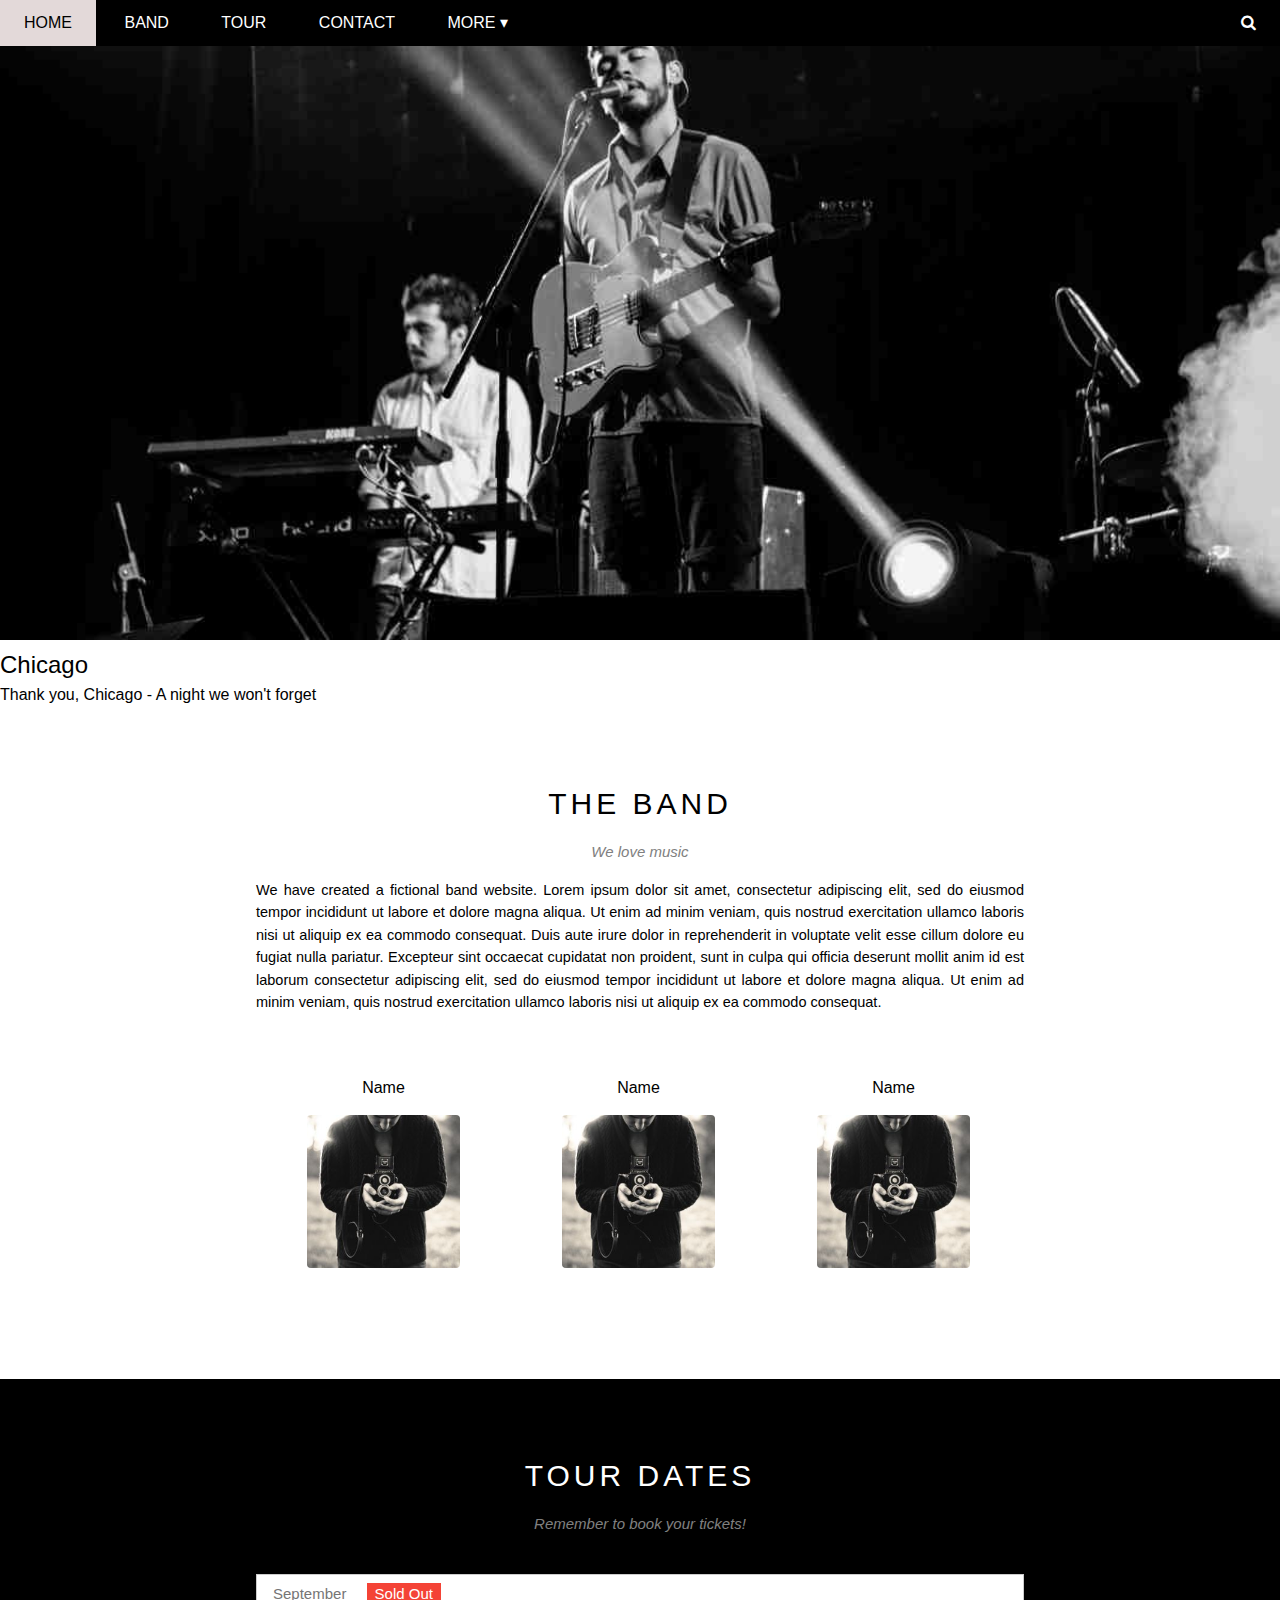
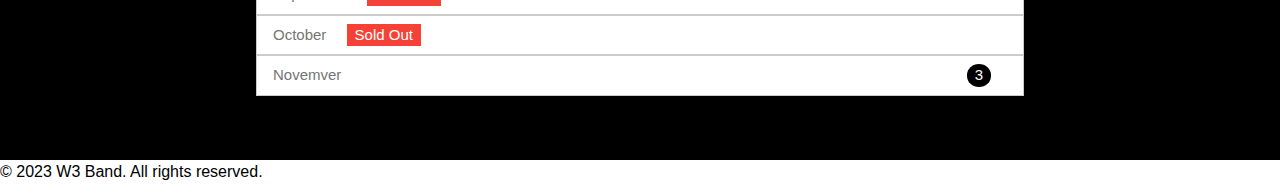
<file: Practice/w3_band/index.html>
<!DOCTYPE html>
<html lang="en">
<head>
    <meta charset="UTF-8">
    <meta name="viewport" content="width=device-width, initial-scale=1.0">
    <link rel="stylesheet" href="./assets/css/style.css"> 
    <link rel="stylesheet" href="https://cdnjs.cloudflare.com/ajax/libs/font-awesome/4.7.0/css/font-awesome.min.css">
    <title>W3-Brand</title>
</head>
<body>
    <div id="main">
        <div id="header">
            <nav>
                <ul id="nav">
                    <li><a href="#home">Home</a></li>
                    <li><a href="#about">Band</a></li>
                    <li><a href="#services">Tour</a></li>
                    <li><a href="#contact">Contact</a></li>
                    <li> <a href="#more">More ▾</a>                   
                    <ul class="subnav">
                        <li>Merchandise</li>
                        <li>Extras</li> 
                        <li>Media</li>
                    </ul>
                </li>
                <li class="icon-search"><i class="fa fa-search"></i></li>
                </ul>
            </nav>
        </div>
        <div id="slider">
                <img src="./assets/img/chicago.jpg"alt="" style="width: 100%;">
                <div class="w3-display-bottom">
                    <h3 style="font-size: 24px; font-weight: 500;">Chicago</h3>
                    <p>Thank you, Chicago - A night we won't forget</p>
                </div>
        </div>
<!-- Content Section -->
        <div id="content">
            <!-- the band section -->
            <div class="theband-content-container">
                <h2 class="section-heading">THE BAND</h2>
                <p class="section-sub-heading">We love music</p>
                <p class="detail">We have created a fictional band website. Lorem ipsum dolor sit amet, consectetur adipiscing elit, sed do eiusmod tempor incididunt ut labore et dolore magna aliqua. Ut enim ad minim veniam, quis nostrud exercitation ullamco laboris nisi ut aliquip ex ea commodo consequat. Duis aute irure dolor in reprehenderit in voluptate velit esse cillum dolore eu fugiat nulla pariatur. Excepteur sint occaecat cupidatat non proident, sunt in culpa qui officia deserunt mollit anim id est laborum consectetur adipiscing elit, sed do eiusmod tempor incididunt ut labore et dolore magna aliqua. Ut enim ad minim veniam, quis nostrud exercitation ullamco laboris nisi ut aliquip ex ea commodo consequat.</p>
                  <div class="theband-row">
                    <div class="thirdimg">
                        <p>Name</p>
                        <img src="./assets/img/bandmember.jpg" alt="">
                    </div>
                    <div class="thirdimg">
                        <p>Name</p>
                        <img src="./assets/img/bandmember.jpg" alt="">
                    </div>
                    <div class="thirdimg">
                        <p>Name</p>
                        <img src="./assets/img/bandmember.jpg" alt="">
                    </div>

                  </div>
            </div>
            <!-- tour section -->
             <div class="tour">
             <div class="tour-content-container">
                <h2 class="section-heading">TOUR DATES</h2>
                <p class="section-sub-heading">Remember to book your tickets!</p>
                <br>
                <ul class="ul-block">
                    <li>September
                        <span class="w3-tag">Sold Out</span>
                    </li>
                    <li>October
                        <span class="w3-tag">Sold Out</span>
                    </li>
                    <li>Novemver
                         <span class="w3-tag-bottom">3</span>
                    </li>
                </ul>     
    </div>
    </div>
        <div id="footer">
            <p>&copy; 2023 W3 Band. All rights reserved.</p>
        </div>
    </div>
</body>
</html>
</file>
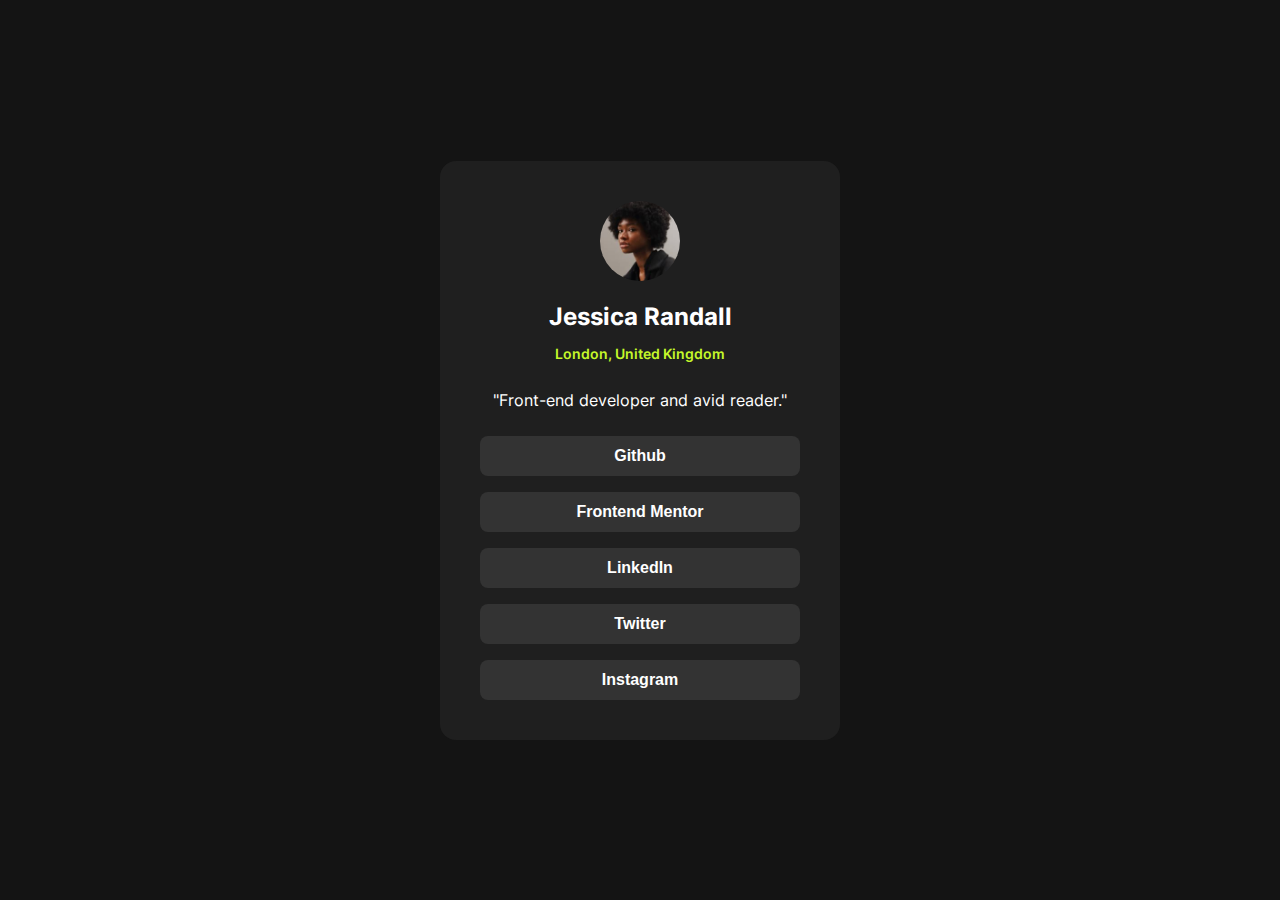
<file: Project/Social-Link/index.html>
<!DOCTYPE html>
<html lang="en">
<head>
    <meta charset="UTF-8">
    <meta name="viewport" content="width=device-width, initial-scale=1.0">
    <!-- <link rel="preconnect" href="https://fonts.googleapis.com"> 
    <link rel="preconnect" href="https://fonts.gstatic.com" crossorigin>
    <link href="https://fonts.googleapis.com/css2?family=Inter:ital,opsz,wght@0,14..32,100..900;1,14..32,100..900&display=swap" rel="stylesheet"> -->
    <link rel="stylesheet" href="./assets/Css/socialstyle.css">
    <title>Social Link</title>
</head>
<body>
    <div class="social-card">
        <div class="social-card__logo">
            <img src="./assets/Img/avatar-jessica.jpeg" alt="Profile Image">
        </div>
        <div class="social-card__content">
            <h2 class="social-content__name">Jessica Randall</h2>
            <h3 class="social-content__country">London, United Kingdom</h3>
            <p class="social-content__info">"Front-end developer and avid reader."</p>
        </div>
        <div class="social-card__button">
            <button class="social-button github">Github</button>
            <button class="social-button frontendmentor">Frontend Mentor</button>
            <button class="social-button linkedIn">LinkedIn</button>
            <button class="social-button twitter">Twitter</button>
            <button class="social-button instagram">Instagram</button>
        </div>
    </div>
</body>
</html>
</file>
<file: Project/Social-Link/assets/Css/socialstyle.css>
:root {
    /* Colors */
    --color-primary: hsl(75, 94%, 57%);
    --color-dark: hsl(0, 0%, 8%);
    --color-gray: hsl(0, 0%, 20%);
    --color-white: hsl(0, 0%, 100%);
    --color-card-bg: hsl(0, 0%, 12%);

    /* Spacing */
    --spacing-xs: 8px;
    --spacing-sm: 12px;
    --spacing-md: 16px;
    --spacing-lg: 24px;
    --spacing-xl: 40px;

    /* Border radius */
    --radius-round: 50%;
    --radius-card: 16px;
    --radius-button: 8px;
}
@font-face {
  font-family: 'Inter-F';          /* đặt tên cho font */
  src: url('../Fonts/Inter-VariableFont.ttf') format('truetype');
  font-weight: 100 900;                  /* có thể khai báo thêm bold, italic */
  font-style: normal italic;
}

/* Base styles */
* {
    box-sizing: border-box;
    margin: 0;
    padding: 0;
}

body {
    font-family: "Inter-F", Arial, sans-serif;
    line-height: 1.5;
    min-height: 100vh;
    background-color: var(--color-dark);
    display: flex;
    align-items: center;
    justify-content: center;
}

/* Card Component */
.social-card {
    width: 400px;
    background-color: var(--color-card-bg);
    color: var(--color-white);
    display: flex;
    flex-direction: column;
    align-items: center;
    border-radius: var(--radius-card);
    padding: var(--spacing-xl) 0;
}

/* Profile Section */
.social-card__logo {
    margin-bottom: var(--spacing-sm);
}

.social-card__logo img {
    width: 80px;
    border-radius: var(--radius-round);
}

/* Content Section */
.social-card__content {
    text-align: center;
    margin-bottom: var(--spacing-lg);
}

.social-content__name {
    font-weight: 700;
    margin-bottom: var(--spacing-xs);
}

.social-content__country {
    color: var(--color-primary);
    font-size: 14px;
    font-weight: 600;
    margin-bottom: var(--spacing-lg);
}

/* Button Section */
.social-card__button {
    width: 100%;
    text-align: center;
    /* padding: 0 var(--spacing-xl); */
}

.social-button {
    width: 320px;
    height: 40px;
    margin-bottom: var(--spacing-md);
    background-color: var(--color-gray);
    color: var(--color-white);
    border: none;
    border-radius: var(--radius-button);
    font-weight: 700;
    font-size:16px;
    cursor: pointer;
    transition: all 0.3s ease;
}

.social-button:last-child {
    margin-bottom: 0;
}

.social-button:hover {
    background-color: var(--color-primary);
    color: var(--color-gray);
}

/*  Mobile Responsive */
@media screen and (max-width: 46.1875em) {
    .social-card {
        width: min(325px, 90%);
    }
    .social-button{
        width: 280px;
    }
    .social-content__info{
        font-size: 14px;
    }
}
</file>
<file: Practice/w3_band/assets/css/style.css>
/* Reset CSS */
*{
    margin: 0;
    padding: 0;
    box-sizing: border-box;
}
html, body{
    font-family:'Lucida Sans',sans-serif ;
    line-height: 1.5;
    -webkit-text-size-adjust: auto;
    scroll-behavior: smooth;
}
/* Có 2 cách để dùng để scroll-behavior:smooth , cách dưới đây cũng được nhưng nhược điểm là nó giựt giựt*/
/* enma/Downloads/VSCODE/FRONT END LEARNING/HTML & CSS/Practice/w3_band/assets/css/style.css
html {
    scroll-behavior: smooth;
} */
#main{
    
}
/* Sử dụng display:block và thuộc tính float thì phải kèm cái này - 
nếu không kèm các thẻ con chứa thuộc tính float sẽ bị out ra khỏi container - hoặc dùng display:flexbox */
.clear{
    clear:both;
}
#header{
    width: 100%;
    height: 46px;
    display: block;
    background-color: rgb(0, 0, 0);
    position: fixed;
    top: 0;
    left: 0;
    right: 0;
    /* làm cho header nổi lên  */
    z-index: 1;
    /* Khi phần tử con vượt khỏi phần tử cha thì thực hiện một tác động nào đó*/
}
#nav {
    position:relative;
}
#nav li{
    display: inline-block;
    position: relative;
}
#nav li a , #nav .icon-search, #nav .menu-button{
    color: white;
    /* thuộc tính dùng để bỏ gạch chân cho chữ */
    text-decoration: none;   
    /* Thuộc tính viết in hoa tất cả các chữ  */
    text-transform: uppercase;
    /* căn giữa bất kỳ cái nào một cách smart 46px là height của dadđy lớn nhất chứa nó */
    line-height: 46px;
    padding-left: 24px;
    padding-right: 24px;
    display: block;
}
#nav .menu-button{
    display: none;
}
/* đối với những class có khoảng hở thì phải chấm 2 lần như dưới đây */
/* #nav .fa.fa-search */
#nav .icon-search , #nav .menu-button { 
    position: absolute;
    top:0;
    right:0; 
} 
#nav .icon-search:hover, #nav .menu-button:hover{
    background-color: rgb(255, 85, 0);
    /* thuộc tính để đổi hình con trỏ chuột */
    cursor: pointer;
}
/* Muốn hover ở thẻ nào thì có thể đặt ở thẻ đó */
#nav li:hover a , #nav .subnav li:hover{
    color: black;
    background-color: rgb(227, 217, 217);
}
#nav li:hover .subnav{
    display: block;
}
#nav .subnav{
    position: absolute;
    background-color: rgb(255, 255, 255);
    box-shadow: 0 0 16px rgba(0, 0, 0,0.3) ;
    display: none;
}
#nav .subnav li{
    display: block;
    line-height: 46px;
    width: 200px;
    padding-left: 24px;
    color: black;
}

.slider{
  /* nếu một dùng background-image thì phải kèm thuộc tính padding-top như dưới để height = 1/2 width
  padding-top: 50% ; 
  background: url('../img/chicago.jpg') top center / cover no-repeat; */
  margin-top: 46px;
  line-height: 0;
  position: relative;
}
.slider .w3-display-bottom{
    position: absolute;
    line-height: normal;
    text-align: center;
    width: 100%;
    bottom: 0;
    padding: 32px 16px;
    color: white;
}
.slider .w3-display-bottom p{
    margin-top: 25px;
    margin-bottom: 15px;
    font-size: 15px;
}
#content .theband-content-container,.tour-content-container,.contact-content-container, .footer{
    width: 800px;
    max-width: 100%;
    margin: 0 auto;
    padding: 64px 16px;
}
#content .section-heading,.section-sub-heading{
    text-align: center;
}
#content .section-heading{
    margin: 10px 0px;
    font-size: 30px;
    font-weight: 400;
    line-height: 45px;
    letter-spacing: 4px;
}
#content .section-sub-heading{
    margin: 15px 0px;
    font-size: 15px;
    line-height: 22.5px;
    font-style: italic;
    color: gray;;
}
#content .detail{
    margin: 15px 0px;
    font-size: 14.5px;
    text-align: justify;
    line-height: 22.5px;
}
#content .theband-row{
    padding: 32px 0px;
}
#content .theband-row .thirdimg{
    text-align: center;
    display: table-cell;
}
#content .theband-row .thirdimg p{
    margin: 15px 0px;
}
#content .theband-row .thirdimg img{
    width: 60%;
    border-radius: 4px;
    /* Căn chỉnh theo chiều dọc */
    vertical-align: middle;
    margin-bottom: 15px;
}
#content .tour{
    background-color: black;
}
#content .tour-content-container{
    color: white;
}
.tour-content-container .ul-block li{
    list-style-type: none;
    display: block;
    line-height: 22.5px;
    font-size: 15px;
    color: rgb(117, 117, 117);
    background-color: white;
    padding: 8px 16px;
    border: 0.5px solid #ccc;
}
.ul-block .w3-tag{
    display: inline-block;
    color: white;
    padding: 0px 8px;
    line-height: 22.5px;
    margin-left: 16px;
    background-color: rgb(244, 67, 54);
}
.ul-block .w3-tag-bottom{
    color: white;
    background-color: black;
    float: right;
    margin-right: 16px;
    padding: 0 8px;
    text-align: center;
    line-height: 22.5px;
    border-radius: 50%;
}
.tour-content-container .w3-card{
    padding: 32px 8px;
    margin: 0 -16px;
    display:block;
}
.w3-card .w3-third-card{
    padding: 0 8px;
    margin-bottom: 16px;
    width: 33.33333%;
    float: left;
    display: block;
}
.w3-third-card .w3-third-card-container{
    padding: 0.15px 16px;
    background-color:white;
    color: black;
}
.w3-third-card img{
    display: block;
    /* Thẻ img không tự thu nhỏ kích thước theo div nên nhất định phải set width cho nó */
    width:100%;
}
.w3-third-card img:hover{
    opacity: 0.6;
}
.w3-third-card .w3-third-card-container p{
    margin: 15px 0;
    font-size: 15px;
}
.w3-third-card-container .card-opacity{
    opacity: 0.6;
}
.w3-third-card .card-button, .contact-column.info-fill .fill-button{
    padding: 8px 16px;
    margin-bottom: 16px;
    background-color: black;
    color: white;
    /* Bỏ đi cái border mặc định của thẻ button */
    border-style: none; 
}
.w3-third-card .card-button:hover , .contact-column.info-fill .fill-button:hover{
    color:black;
    cursor: pointer;
    background-color:rgb(204, 204, 204) ;
}
.contact-content-container .contact-row{
    display: block;
    padding: 32px 0;
}
.contact-row .contact-column{
    display: inline-block;
    width: 50%;
}
.contact-row .contact-column.info i{
    float: left;
    width: 30px;
    margin-top: 4px;
}
.contact-row .contact-column.info a:hover{
    opacity: 0.6;
}
.contact-row .contact-column.info-fill{
    display: block;
    float: right;
    overflow: auto;
}
.contact-column.info-fill .fill{
    padding: 8px;
    font-size: 16px;
    border: 1px solid rgb(204, 204, 204);
}
.contact-column.info-fill .fill-infor{
    display: block;
    margin-bottom: 8px;
}
.contact-column.info-fill .fill.name{
    /* padding: 16px 0; */
    float: left;
    width: 48%;
}
.contact-column.info-fill .fill.email{
    float: right;
    width: 48%;
}
.contact-column.info-fill .fill.message{
    width: 100%;
}
.contact-column.info-fill .fill-button{
    margin: 16px 0;
    font-size: 16px;
    float:right
}
.img-map img{
    /* thẻ filter gán hiệu ứng */
    filter: grayscale(50%);
    width: 100%;
}
.footer{
    text-align: center;
}
.footer i{
    font-size: 24px;
    opacity: 0.6;
}
.footer p{
    font-size: 15px;
    margin: 15px 0;
    opacity: 0.6;
}
.footer p a{
    color: black;
}
.popup{
    position: fixed;
    top: 0;
    left: 0;
    right: 0;
    bottom: 0;
    background :rgba(0, 0, 0,0.4);
    display: none;
    align-items: center;
    justify-content: center;
    z-index: 2;
}
.popup.open{
    display: flex;
}
.popup-container{
    background-color:white;
    width: 900px;
    min-height: 200px;
    /* Thuộc tính animation với keyframes được tạo bên dưới */
    animation: popup-animation ease .5s;
}
.popup-header{
    color: white;
    background-color: #009688;
    position: relative;
    height:130px;
}
.popup-header .button-display{
    position: absolute;
    right: 0;
    top: 0;
    display: block;
    font-size: 24px;
    font-weight: 400;
    padding: 8px 16px;
}
.popup-header .button-display:hover,.popup-content #buy-tickets:hover{
    color: black;
    background-color: #ccc!important;
    cursor: pointer;
}
.popup-header .Title{
    position: absolute;
    left: 0;
    right: 0;
    font-size: 30px;
    font-weight: 400;
    display: flex;
    /* Căn chỉnh items theo trục dọc - thuộc tính của Flexbox */
    /* Ngoài ra còn có :
    flex-start: Căn trên
    flex-end: Căn dưới
    stretch: Kéo dài để lấp đầy container (default)
    */
    align-items: center;
    /* Căn chỉnh items theo trục ngang - thuộc tính của Flexbox 
    Ngoài ra còn có
    flex-start: Căn trái (default)
    flex-end: Căn phải
    space-between: Chia đều khoảng trống giữa các items
    space-around: Chia đều khoảng trống xung quanh các items
    */
    justify-content: center;
    line-height: 130px;
}
.popup-header .Title i{
    margin-right: 16px;
}
.popup-content,.popup-footer{
    position: relative;
    padding: 0 16px;
}
.popup-content .popup-label {
    display: block;
    margin: 16px 0;
    font-size: 16px;
    width: 100%;
}
.popup-content input{
    width:100%;
    font-size: 16px;
    padding: 8px;
}
.popup-content #buy-tickets{
    display: block;
    width: 100%;
    padding: 16px;
    margin: 16px 0;
    border-style: none;
    font-size: 16px;
    background-color: #009688;
    color: white;
}
.popup-container .popup-footer{
    margin: 16px 0;
    text-align: right;
}
.popup-container .popup-footer a {
    color: #2196F3;
}
/* Làm hiệu ứng Transition */
@keyframes popup-animation {
    from{
        opacity: 0;
        transform: translateY(-140px);
    }
    to{
        opacity: 1;
        transform: translateY(0);
    }
}
</file>
